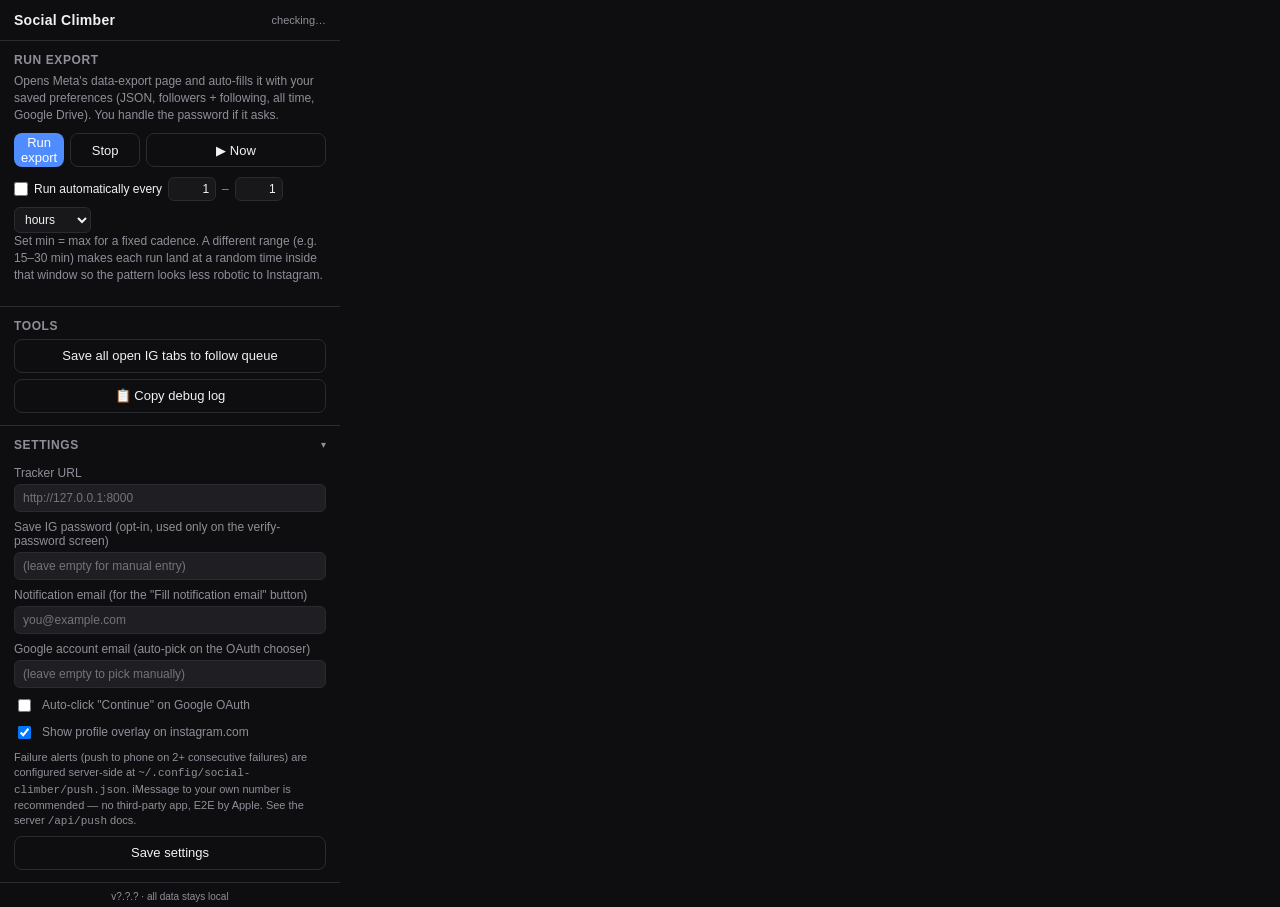
<file: extension/chrome/popup.html>
<!DOCTYPE html>
<html lang="en">
<head>
  <meta charset="UTF-8" />
  <link rel="stylesheet" href="popup.css" />
  <title>Social Climber</title>
</head>
<body>
  <header class="head">
    <h1>Social Climber</h1>
    <span class="status" id="status">checking…</span>
  </header>

  <section class="card">
    <h2>Run export</h2>
    <p class="muted">Opens Meta's data-export page and auto-fills it with your saved preferences (JSON, followers + following, all time, Google Drive). You handle the password if it asks.</p>
    <div class="run-row">
      <button class="primary" id="run-export">Run export</button>
      <button class="secondary" id="stop-export" title="Cancel an in-progress export and prevent auto-resume on the next page load">Stop</button>
      <button class="secondary" id="run-export-now" title="Fire the auto-export immediately and re-anchor the schedule. Disabled while a run is in flight.">▶ Now</button>
    </div>
    <div class="schedule-row">
      <label class="schedule-toggle">
        <input type="checkbox" id="schedule-on" />
        <span>Run automatically every</span>
      </label>
      <input type="number" id="schedule-amount-min" min="1" step="1" value="1" inputmode="numeric" />
      <span class="schedule-dash">–</span>
      <input type="number" id="schedule-amount-max" min="1" step="1" value="1" inputmode="numeric" />
      <select id="schedule-unit">
        <option value="minutes">minutes</option>
        <option value="hours" selected>hours</option>
        <option value="days">days</option>
      </select>
      <span class="schedule-status muted small" id="schedule-status"></span>
    </div>
    <p class="muted small schedule-hint">Set min = max for a fixed cadence. A different range (e.g. 15–30 min) makes each run land at a random time inside that window so the pattern looks less robotic to Instagram.</p>
  </section>

  <section class="card">
    <h2>Tools</h2>
    <button class="secondary" id="save-all-tabs">Save all open IG tabs to follow queue</button>
    <button class="secondary" id="copy-debug-log" style="margin-top:6px" title="Copy the recent [Social Climber] console output to your clipboard">📋 Copy debug log</button>
  </section>

  <section class="card collapsible">
    <button type="button" class="card-toggle" data-collapse="settings" aria-expanded="true">
      <h2>Settings</h2>
      <span class="card-chevron" aria-hidden="true">▾</span>
    </button>
    <div class="card-body">
      <label class="row">
        <span>Tracker URL</span>
        <input type="text" id="tracker-url" placeholder="http://127.0.0.1:8000" />
      </label>
      <label class="row">
        <span>Save IG password (opt-in, used only on the verify-password screen)</span>
        <input type="password" id="ig-password" autocomplete="off" placeholder="(leave empty for manual entry)" />
      </label>
      <label class="row">
        <span>Notification email (for the "Fill notification email" button)</span>
        <input type="email" id="notification-email" autocomplete="off" placeholder="you@example.com" />
      </label>
      <label class="row">
        <span>Google account email (auto-pick on the OAuth chooser)</span>
        <input type="email" id="google-account-email" autocomplete="off" placeholder="(leave empty to pick manually)" />
      </label>
      <label class="row check">
        <input type="checkbox" id="autosubmit-google" />
        <span>Auto-click "Continue" on Google OAuth</span>
      </label>
      <label class="row check">
        <input type="checkbox" id="show-overlay" checked />
        <span>Show profile overlay on instagram.com</span>
      </label>
      <p class="muted" style="font-size:11px; margin: 6px 0;">Failure alerts (push to phone on 2+ consecutive failures) are configured server-side at <code>~/.config/social-climber/push.json</code>. iMessage to your own number is recommended — no third-party app, E2E by Apple. See the server <code>/api/push</code> docs.</p>
      <button class="secondary" id="save-settings">Save settings</button>
    </div>
  </section>

  <section class="card" id="export-stats-card" hidden>
    <h2>Recent exports</h2>
    <div class="export-stats-summary muted small" id="export-stats-summary"></div>
    <ul class="export-history" id="export-history"></ul>
  </section>

  <footer class="foot">
    <span id="extension-version">v?.?.? · all data stays local</span>
  </footer>

  <script src="popup.js"></script>
</body>
</html>
</file>
<file: extension/chrome/popup.css>
:root {
  --bg: #0e0e10;
  --bg-elev: #18181b;
  --bg-elev-2: #1f1f23;
  --border: #2a2a30;
  --text: #f1f1f3;
  --muted: #8f8f99;
  --accent: #4f8cff;
  --accent-hover: #6ba1ff;
  --good: #3ecf8e;
  --bad: #ff5e7a;
}
* { box-sizing: border-box; }
html, body {
  width: 340px;
  margin: 0;
  background: var(--bg);
  color: var(--text);
  font-family: -apple-system, BlinkMacSystemFont, "SF Pro Text", "Segoe UI", Roboto, sans-serif;
  font-size: 13px;
}
.head {
  display: flex;
  align-items: center;
  justify-content: space-between;
  padding: 12px 14px;
  border-bottom: 1px solid var(--border);
}
.head h1 { margin: 0; font-size: 14px; letter-spacing: 0.02em; }
.status { font-size: 11px; color: var(--muted); }
.status.ok { color: var(--good); }
.status.err { color: var(--bad); }
.card {
  padding: 12px 14px;
  border-bottom: 1px solid var(--border);
}
.card h2 { margin: 0 0 6px; font-size: 12px; font-weight: 600; color: var(--muted); text-transform: uppercase; letter-spacing: 0.05em; }

/* Collapsible card pattern. The h2 (kept as-is for styling parity)
   lives inside a borderless button that toggles aria-expanded; the
   sibling .card-body is hidden when collapsed. Chevron rotates 90°
   to indicate state. Keeps keyboard accessibility (button is focusable
   + Space/Enter activate it). */
.card.collapsible { padding-top: 0; }
.card-toggle {
  display: flex;
  align-items: center;
  gap: 8px;
  width: 100%;
  padding: 12px 0 6px;
  margin: 0;
  background: transparent;
  border: 0;
  cursor: pointer;
  text-align: left;
  color: inherit;
  font: inherit;
}
.card-toggle:focus-visible { outline: 1px solid var(--accent); outline-offset: 2px; border-radius: 4px; }
.card-toggle h2 { margin: 0; flex: 0 0 auto; }
.card-toggle .card-summary {
  flex: 1 1 auto;
  font-size: 11px;
  font-variant-numeric: tabular-nums;
  text-align: right;
  white-space: nowrap;
  overflow: hidden;
  text-overflow: ellipsis;
  min-width: 0;
}
.card-toggle .card-chevron {
  flex: 0 0 auto;
  color: var(--muted);
  font-size: 10px;
  transition: transform 150ms ease;
  margin-left: auto;
}
.card-toggle[aria-expanded="false"] .card-chevron { transform: rotate(-90deg); }
.card-toggle[aria-expanded="false"] + .card-body { display: none; }
/* When collapsed we want the toggle row tight against the next card's
   border — keep some bottom padding so the chevron isn't kissing it. */
.card.collapsible:has(.card-toggle[aria-expanded="false"]) { padding-bottom: 8px; }
.card p { margin: 0 0 10px; font-size: 12px; line-height: 1.4; }
.muted { color: var(--muted); }
.primary, .secondary {
  display: inline-flex;
  align-items: center;
  justify-content: center;
  width: 100%;
  height: 34px;
  border-radius: 8px;
  border: 1px solid transparent;
  font-size: 13px;
  font-weight: 500;
  cursor: pointer;
  transition: background 100ms ease, border-color 100ms ease;
}
.primary { background: var(--accent); color: white; }
.primary:hover { background: var(--accent-hover); }
.secondary { background: transparent; color: var(--text); border-color: var(--border); }
.secondary:hover { border-color: var(--accent); color: var(--accent); }

/* Run + Stop side-by-side. Run takes the bulk of the width (it's the
   primary affordance); Stop is a small fixed-width companion. */
.run-row {
  display: flex;
  gap: 6px;
  align-items: stretch;
}
.run-row .primary { flex: 1; }
.run-row #stop-export { width: 70px; flex: 0 0 70px; }
.link-row {
  display: block;
  padding: 6px 8px;
  margin: 2px 0;
  color: var(--text);
  text-decoration: none;
  border-radius: 6px;
  font-size: 13px;
}
.link-row:hover { background: var(--bg-elev); color: var(--accent); }

/* Schedule controls — checkbox toggle + number input + unit picker. */
.schedule-row {
  display: flex;
  align-items: center;
  gap: 6px;
  margin-top: 10px;
  flex-wrap: wrap;
  font-size: 12px;
}
.schedule-toggle {
  display: inline-flex;
  align-items: center;
  gap: 6px;
  cursor: pointer;
  color: var(--text);
}
.schedule-toggle input[type="checkbox"] {
  margin: 0;
  width: 14px;
  height: 14px;
  cursor: pointer;
  accent-color: var(--accent);
}
#schedule-amount-min,
#schedule-amount-max {
  width: 48px;
  padding: 4px 6px;
  border: 1px solid var(--border);
  border-radius: 6px;
  background: var(--bg-elev);
  color: var(--text);
  font-size: 12px;
  font-variant-numeric: tabular-nums;
  text-align: right;
  -moz-appearance: textfield;
  appearance: textfield;
}
#schedule-amount-min::-webkit-inner-spin-button,
#schedule-amount-min::-webkit-outer-spin-button,
#schedule-amount-max::-webkit-inner-spin-button,
#schedule-amount-max::-webkit-outer-spin-button {
  -webkit-appearance: none;
  appearance: none;
  margin: 0;
}
#schedule-amount-min:disabled,
#schedule-amount-max:disabled,
#schedule-unit:disabled {
  opacity: 0.45;
  cursor: not-allowed;
}
.schedule-dash {
  color: var(--muted);
  font-size: 12px;
}
.schedule-hint {
  margin: 6px 0 0;
  font-size: 11px;
  line-height: 1.35;
}
#schedule-unit {
  padding: 4px 6px;
  border: 1px solid var(--border);
  border-radius: 6px;
  background: var(--bg-elev);
  color: var(--text);
  font-size: 12px;
  cursor: pointer;
}
.schedule-status {
  margin-left: auto;
  font-size: 11px;
}
.schedule-saved-ack {
  color: #3ecf8e;
  font-weight: 600;
  animation: schedule-saved-fade-in 120ms ease-out;
}
@keyframes schedule-saved-fade-in {
  from { opacity: 0; transform: translateY(-2px); }
  to   { opacity: 1; transform: translateY(0); }
}
.row {
  display: block;
  margin: 8px 0;
  font-size: 12px;
  color: var(--muted);
}
.row span {
  display: block;
  margin-bottom: 4px;
}
.row input[type="text"], .row input[type="password"], .row input[type="email"] {
  width: 100%;
  padding: 6px 8px;
  background: var(--bg-elev-2);
  border: 1px solid var(--border);
  border-radius: 6px;
  color: var(--text);
  font-size: 12px;
}
.row input[type="text"]:focus, .row input[type="password"]:focus, .row input[type="email"]:focus {
  outline: none;
  border-color: var(--accent);
}
.quick-row {
  display: grid;
  grid-template-columns: 1fr 1fr;
  gap: 6px;
  margin-top: 6px;
}
.quick-row .secondary { font-size: 12px; height: 32px; padding: 0 6px; }
.row.check {
  display: flex;
  align-items: center;
  gap: 8px;
}
.row.check span { margin: 0; }
.foot {
  padding: 8px 14px;
  font-size: 10px;
  color: var(--muted);
  text-align: center;
}

/* Recent exports card. */
.export-stats-summary {
  margin-bottom: 8px;
  line-height: 1.4;
}
.export-history {
  list-style: none;
  margin: 0;
  padding: 0;
  font-size: 11px;
  display: flex;
  flex-direction: column;
  gap: 3px;
  /* Show ~3 entries, then scroll the rest. ~20px per item + 3px gap.
     Scrollbar hidden via webkit + IE/edge rules; still scrollable
     with wheel/trackpad. The bottom edge fades to hint at more. */
  max-height: 66px;
  overflow-y: auto;
  scrollbar-width: none;          /* Firefox */
  -ms-overflow-style: none;       /* IE / old Edge */
  mask-image: linear-gradient(to bottom, #000 0, #000 calc(100% - 12px), transparent 100%);
  -webkit-mask-image: linear-gradient(to bottom, #000 0, #000 calc(100% - 12px), transparent 100%);
}
.export-history::-webkit-scrollbar { display: none; }



.export-history li {
  display: flex;
  align-items: center;
  gap: 6px;
  color: var(--text);
  font-variant-numeric: tabular-nums;
}
.export-history .badge {
  font-size: 10px;
  background: var(--bg-elev);
  border: 1px solid var(--border);
  padding: 1px 6px;
  border-radius: 999px;
  flex-shrink: 0;
}
</file>
